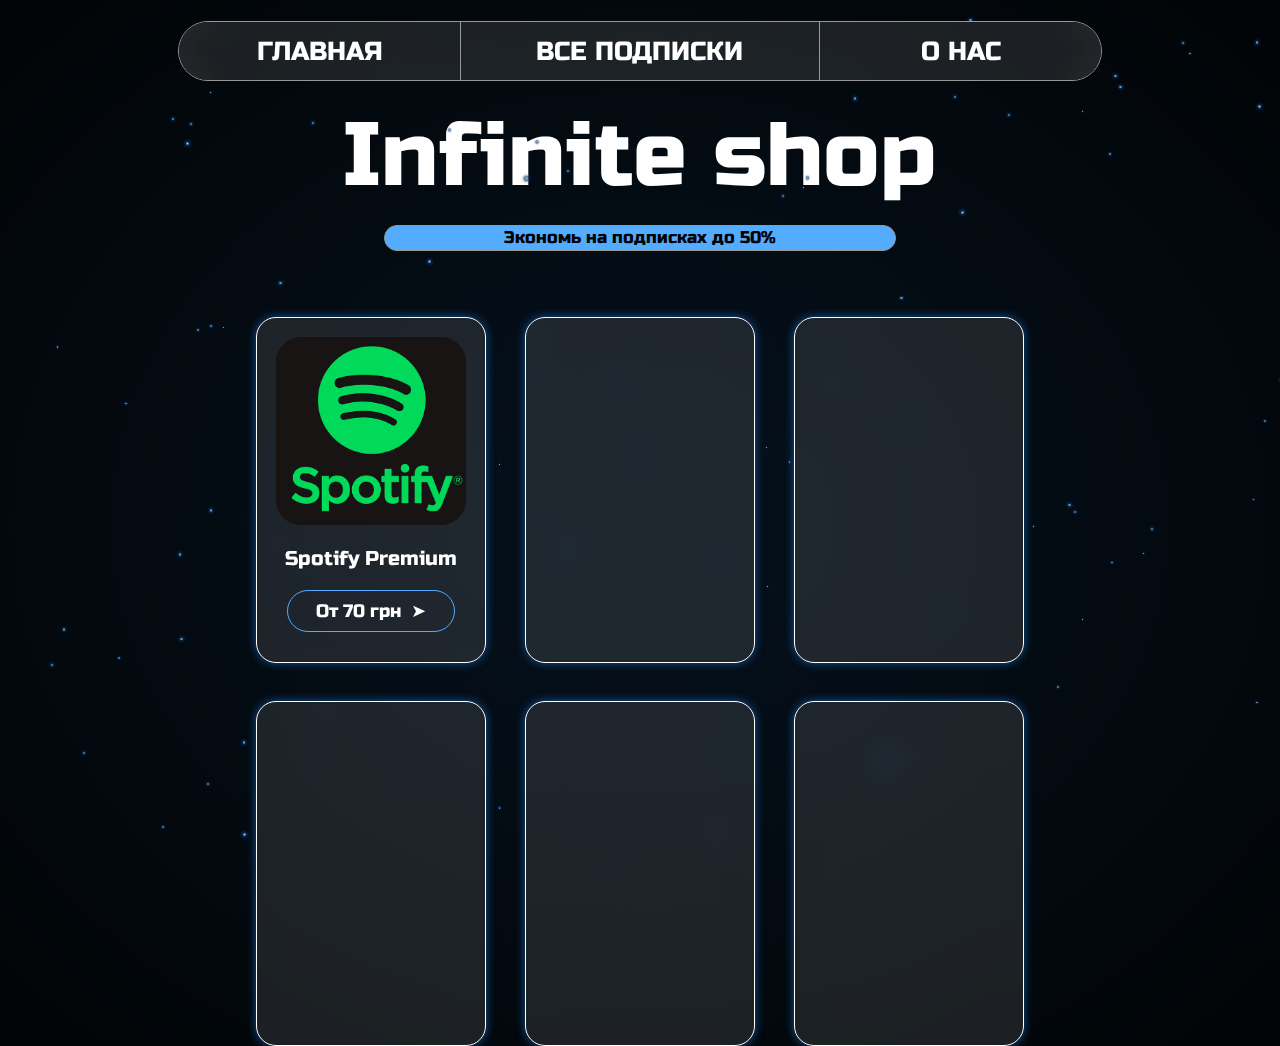
<file: index.html>
<!DOCTYPE html>
<html lang="ru">

<head>
	<meta charset="UTF-8">
	<meta http-equiv="X-UA-Compatible" content="IE=edge">
	<meta name="viewport" content="width=device-width, initial-scale=1.0">
	<link rel="stylesheet" href="./styles/reset.css">
	<link rel="stylesheet" href="./styles/background.css">
	<link rel="stylesheet" href="./styles/header.css">
	<link rel="stylesheet" href="./styles/main.css">
	<title>Infinite shop</title>
</head>

<body>
	<div id="root"></div>
	<header class="nav-bar">
		<ul class="nav-bar2">
			<li class="nav-background main-page">
				<a class="main-page-background" href="">ГЛАВНАЯ</a>
			</li>
			<li class="nav-background all-subscription">
				<a class="all-subscription-background">ВСЕ ПОДПИСКИ</a>
				<ul>
					<li><a href="./pages/spotify.html">SPOTIFY</a></li>
					<li><a href="#">MEGOGO</a></li>
					<li><a href="#">NETFLIX</a></li>
					<li><a href="#">YOUTUDE PREMIUM</a></li>
					<li><a href="#">TELEGRAM PREMIUM</a></li>
				</ul>
			</li>
			<li class="nav-background about-us">
				<a class="about-us-background" href="./pages/about-us.html">О НАС</a>
			</li>
		</ul>
	</header>

	<main>
		<div class="label-container">
			<div class="label">
				<h1>Infinite shop</h1>
			</div>
			<div class="text">
				<p>Экономь на подписках до 50%</p>
			</div>
		</div>
		<div class="product-container">
			<div class="product product-1">
				<img src="./images/spotify.png" alt="spotify">
				<p>Spotify Premium</p>
				<a href="./pages/spotify.html"><button>От 70 грн &nbsp;&#10148;</button></a>
			</div>
			<div class="product product-2"></div>
			<div class="product product-3"></div>
			<div class="product product-4"></div>
			<div class="product product-5"></div>
			<div class="product product-6"></div>
		</div>
	</main>




	<footer></footer>
	<script src="https://cdnjs.cloudflare.com/ajax/libs/jquery/3.3.1/jquery.min.js"></script>
	<script src="./scripts/background.js"></script>
</body>

</html>
</file>
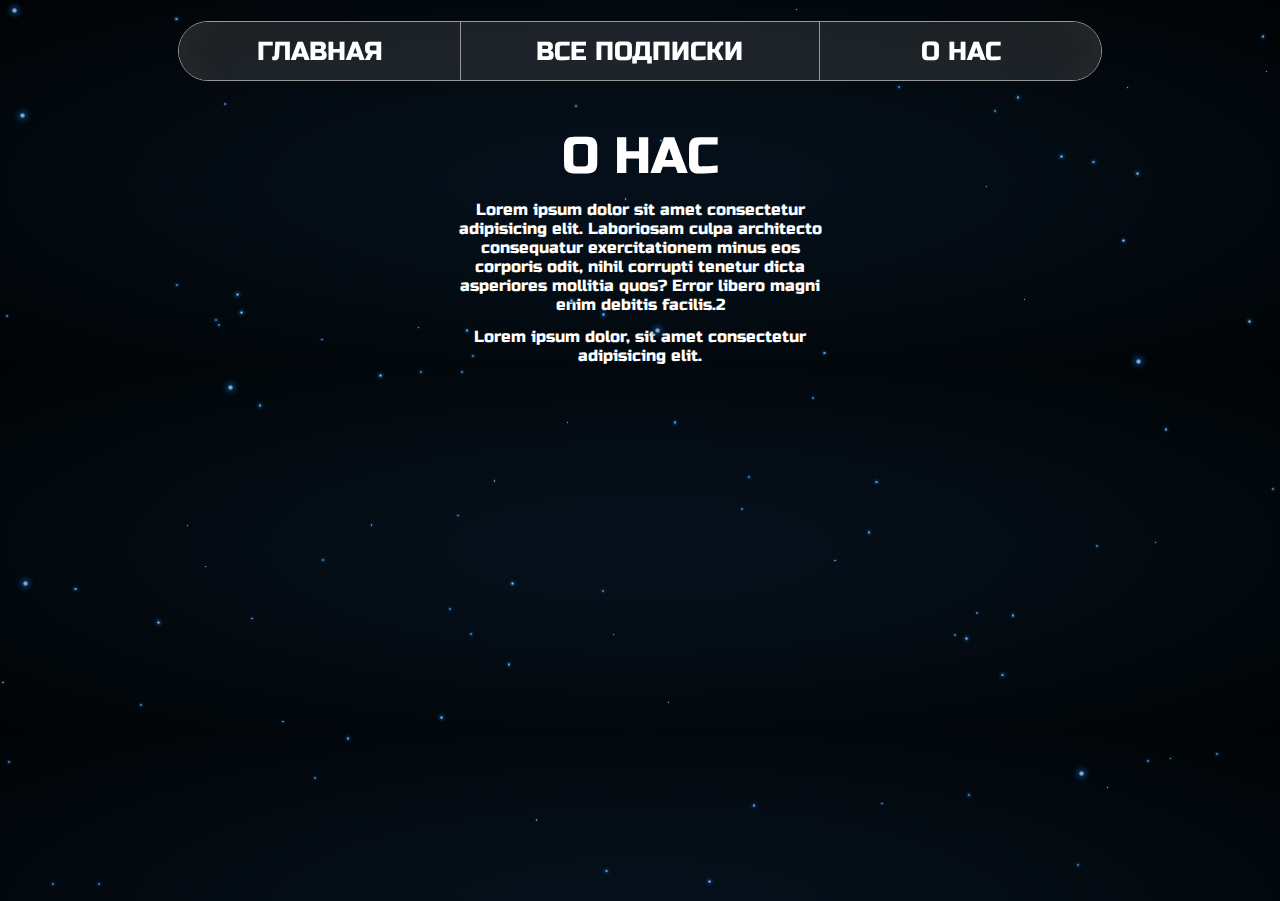
<file: pages/about-us.html>
<!DOCTYPE html>
<html lang="ru">

<head>
	<meta charset="UTF-8">
	<meta http-equiv="X-UA-Compatible" content="IE=edge">
	<meta name="viewport" content="width=device-width, initial-scale=1.0">
	<link rel="stylesheet" href="../styles/reset.css">
	<link rel="stylesheet" href="../styles/background.css">
	<link rel="stylesheet" href="../styles/header.css">
	<link rel="stylesheet" href="../styles/about-us.css">
	<title>Infinite shop</title>
</head>

<body>
	<div id="root"></div>
	<header class="nav-bar">
		<ul class="nav-bar2">
			<li class="nav-background main-page">
				<a class="main-page-background" href="../index.html">ГЛАВНАЯ</a>
			</li>
			<li class="nav-background all-subscription">
				<a class="all-subscription-background">ВСЕ ПОДПИСКИ</a>
				<ul>
					<li><a href="../pages/spotify.html">SPOTIFY</a></li>
					<li><a href="#">MEGOGO</a></li>
					<li><a href="#">NETFLIX</a></li>
					<li><a href="#">YOUTUDE PREMIUM</a></li>
					<li><a href="#">TELEGRAM PREMIUM</a></li>
				</ul>
			</li>
			<li class="nav-background about-us">
				<a class="about-us-background" href="">О НАС</a>
			</li>
		</ul>
	</header>

	<main class="content">
		<h2>О НАС</h2>
		<p>Lorem ipsum dolor sit amet consectetur adipisicing elit. Laboriosam culpa architecto consequatur exercitationem
			minus eos corporis odit, nihil corrupti tenetur dicta asperiores mollitia quos? Error libero magni enim debitis
			facilis.2</p>
		<p>Lorem ipsum dolor, sit amet consectetur adipisicing elit.</p>
	</main>




	<footer></footer>
	<script src="https://cdnjs.cloudflare.com/ajax/libs/jquery/3.3.1/jquery.min.js"></script>
	<script src="../scripts/background.js"></script>
</body>

</html>
</file>
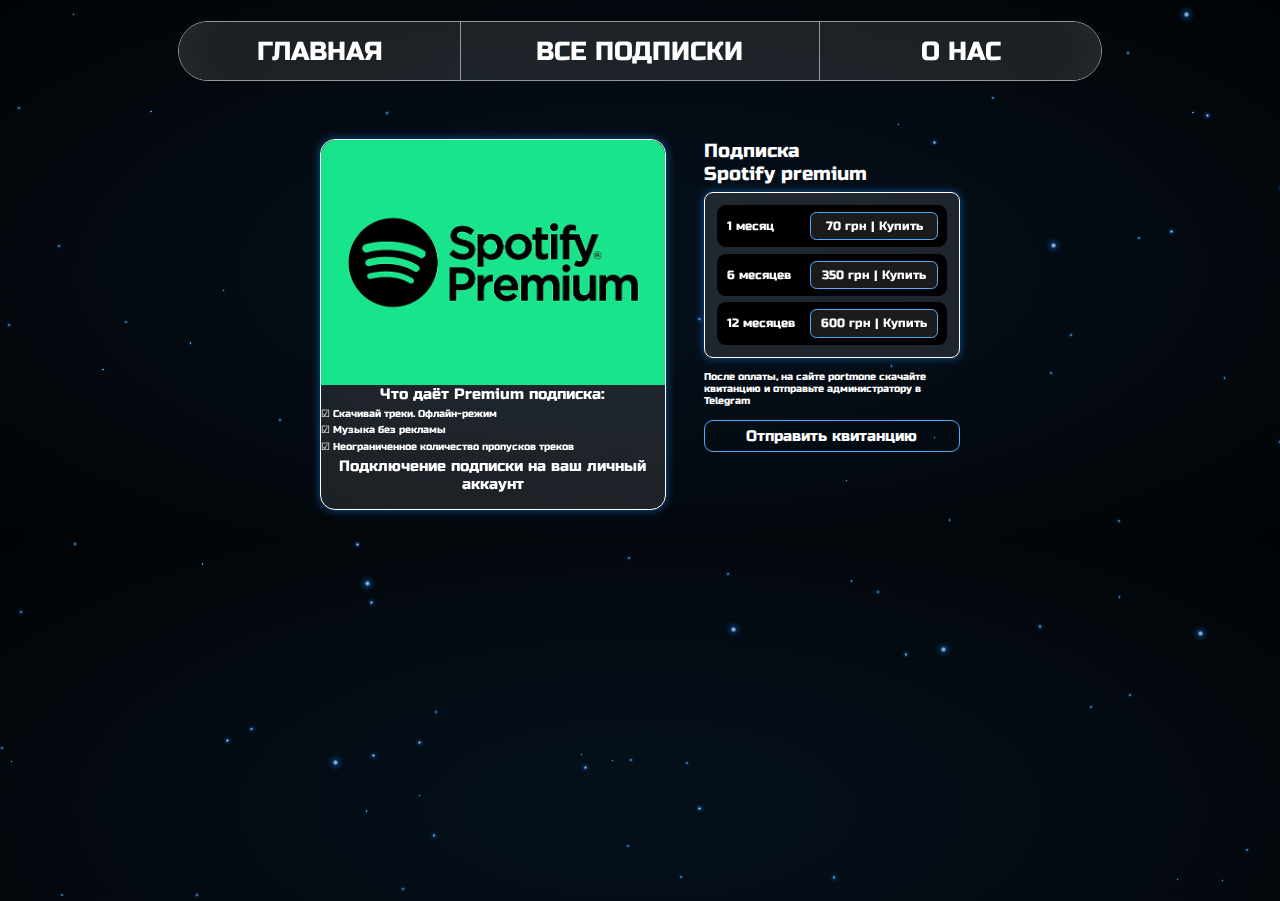
<file: pages/spotify.html>
<!DOCTYPE html>
<html lang="ru">

<head>
	<meta charset="UTF-8">
	<meta http-equiv="X-UA-Compatible" content="IE=edge">
	<meta name="viewport" content="width=device-width, initial-scale=1.0">
	<link rel="stylesheet" href="../styles/reset.css">
	<link rel="stylesheet" href="../styles/background.css">
	<link rel="stylesheet" href="../styles/header.css">
	<link rel="stylesheet" href="../styles/spotify.css">
	<title>Infinite shop</title>
</head>

<body>
	<div id="root"></div>
	<header class="nav-bar">
		<ul class="nav-bar2">
			<li class="nav-background main-page">
				<a class="main-page-background" href="../index.html">ГЛАВНАЯ</a>
			</li>
			<li class="nav-background all-subscription">
				<a class="all-subscription-background">ВСЕ ПОДПИСКИ</a>
				<ul>
					<li><a href="../pages/spotify.html">SPOTIFY</a></li>
					<li><a href="#">MEGOGO</a></li>
					<li><a href="#">NETFLIX</a></li>
					<li><a href="#">YOUTUDE PREMIUM</a></li>
					<li><a href="#">TELEGRAM PREMIUM</a></li>
				</ul>
			</li>
			<li class="nav-background about-us">
				<a class="about-us-background" href="../pages/about-us.html">О НАС</a>
			</li>
		</ul>
	</header>

	<main>
		<div class="product-container">
			<div class="item-left">
				<img class="item-img" src="../images/spotify_premium.webp" alt="">
				<div class="item-description">
					<h2>Что даёт Premium подписка:</h2>
					<p>&#9745 Скачивай треки. Офлайн-режим</p>
					<p>&#9745 Музыка без рекламы</p>
					<p>&#9745 Неограниченное количество пропусков треков</p>
					<h2>Подключение подписки на ваш личный аккаунт</h2>
				</div>
			</div>
			<div class="item-right">
				<div class="item-name">Подписка <br> Spotify premium</div>
				<div class="item-box">
					<div class="subscription-info info-1">
						<p>1 месяц</p><a href="https://prt.mn/hUsgPaFibl" target="_blank"><button type="submit">70 грн |
								Купить</button><img src="../images/QR_spotify70.png" alt="qr-code"></a>
					</div>
					<div class="subscription-info info-2">
						<p>6 месяцев</p><a href="#"><button type="submit">350 грн | Купить</button></a>
					</div>
					<div class="subscription-info info-3">
						<p>12 месяцев</p><a href="#"><button type="submit">600 грн | Купить</button></a>
					</div>
				</div>
				<div class="post-payment-info">
					<p>После оплаты, на сайте portmone скачайте квитанцию и отправьте администратору в Telegram

					</p>
				</div>
				<div class="post-payment-link"><a target="_blank" href="https://t.me/infinite_shop_administrator"><button
							type="submit">Отправить
							квитанцию</button></a></div>
			</div>
		</div>
	</main>

	<footer>

	</footer>
	<script src="https://cdnjs.cloudflare.com/ajax/libs/jquery/3.3.1/jquery.min.js"></script>
	<script src="../scripts/background.js"></script>
</body>

</html>
</file>
<file: styles/background.css>
body,
html {
	background: radial-gradient(ellipse at center, rgb(5, 15, 25) 19%, rgba(1, 4, 6, 1) 100%);
}

#root {
	position: absolute;
	width: 100%;
	height: 100vh;
	overflow: hidden;
	z-index: auto;
}

#root>div {
	position: absolute;
	background: radial-gradient(ellipse at center, rgba(177, 198, 219, 1) 2%, rgba(5, 63, 118, 1) 100%);
	border-radius: 100%;
	/* filter:blur(1px); */
	animation: shine infinite alternate;
}

@keyframes shine {
	0% {
		transform: scale(1);
		opacity: 1;
	}

	20% {
		transform: scale(.9);
		opacity: .8;
	}

	40% {
		transform: scale(1);
		opacity: .9;
	}

	40% {
		transform: scale(.2);
		opacity: .2;
	}

	60% {
		transform: scale(.2);
		opacity: .1;
	}

	80% {
		transform: scale(.5);
		opacity: .5;
	}

	100% {
		transform: scale(.9);
		opacity: .9;
	}
}
</file>
<file: styles/header.css>
@import url('https://fonts.googleapis.com/css2?family=Russo+One&display=swap');


.nav-bar {
	display: flex;
	margin: 0.1vmax auto;
	flex-flow: row nowrap;
	justify-content: space-evenly;
	align-items: flex-start;
}

.nav-bar2 {
	z-index: 2;
	display: flex;
	margin: 20px auto;
	flex-flow: row nowrap;
	justify-content: space-evenly;
	align-items: flex-start;
	border: 0.05vmax solid rgb(152, 152, 152);
	border-radius: 3vmax;
}

.main-page {
	height: 4.5vmax;
	width: 22vmax;
	backdrop-filter: blur(12px);
	background-color: rgba(158, 158, 158, 0.171);
	border-right: 0.05vmax solid #989898;
	border-bottom-left-radius: 3vmax;
	border-top-left-radius: 3vmax;
}

.all-subscription {
	height: 4.5vmax;
	width: 28vmax;
	backdrop-filter: blur(12px);
	background-color: rgba(158, 158, 158, 0.171);
}

.about-us {
	height: 4.5vmax;
	width: 22vmax;
	backdrop-filter: blur(12px);
	background-color: rgba(158, 158, 158, 0.171);
	border-left: 0.05vmax solid rgb(152, 152, 152);
	border-bottom-right-radius: 3vmax;
	border-top-right-radius: 3vmax;
}

.nav-bar2 a {
	font-family: 'Russo One', sans-serif;
	display: flex;
	align-items: center;
	justify-content: center;
	font-size: 2vmax;
	color: #fff;
	height: inherit;
	width: inherit;
}

.nav-background {
	transition: 0.3s;
}

.nav-background:hover {
	background-color: #ffffff4f;
}

.nav-bar li ul {
	z-index: 10;
	position: absolute;
	display: none;
	background-color: #494949;
	border-bottom-right-radius: 1vmax;
	border-bottom-left-radius: 1vmax;
}

.nav-bar li>ul li {
	z-index: 10;
	border: 0.05vmax solid rgb(152, 152, 152);
	transition: .2s;
	padding: .5vmax;
	width: 28vmax;
}

.nav-bar li>ul li:last-child {
	border-bottom-right-radius: 1vmax;
	border-bottom-left-radius: 1vmax;
}

.nav-bar li:hover>ul {
	z-index: 10;
	display: block;
}

.nav-background ul li:hover {
	z-index: 10;
	background-color: #797979;
}
</file>
<file: styles/main.css>
@import url('https://fonts.googleapis.com/css2?family=Russo+One&display=swap');

.label-container {
	display: flex;
	flex-flow: column nowrap;
	margin: auto;
}

.label {
	display: flex;
	align-items: center;
	justify-content: center;
	font-size: 7vmax;
	color: #fff;
	font-family: 'Russo One', sans-serif;

}

.text {
	z-index: 1;
	display: flex;
	align-items: center;
	justify-content: center;
	width: 40vmax;
	height: 2vmax;
	margin: 15px auto;
	background-color: #54acff;
	border: 0.05vmax solid #989898;
	border-radius: 22px;
	font-family: 'Russo One', sans-serif;
	font-size: 1.3vmax;
}

.product-container {
	display: grid;
	grid-template-columns: 18vmax 18vmax 18vmax;
	grid-template-rows: 27vmax 27vmax;
	gap: 3vmax;
	justify-content: center;
	margin-top: 4vmax;
}

.product {
	padding: .5vmax;
	border: 0.05vmax solid white;
	border-radius: 20px;
	backdrop-filter: blur(12px);
	background-color: rgba(158, 158, 158, 0.171);
	box-shadow: 0 0 10px #115293;
}

.product-1 img {
	border-radius: 3vmax;
	padding: 1vmax;
}

.product-1 p {
	color: #fff;
	text-align: center;
	font-family: 'Russo One', sans-serif;
	font-size: 1.6vmax;
	margin-top: .6vmax;
	margin-bottom: 1.5vmax;
}

.product-1 button {
	font-family: 'Russo One', sans-serif;
	font-size: 1.4vmax;
	color: #fff;
	border: 0.05vmax solid #54acff;
	border-radius: 3vmax;
	padding: .7vmax 2.2vmax;
	margin: auto;
	display: block;
	transition: .2s;
}

button:hover {
	box-shadow: 0 0 7px #ffeb36;
	border: 0.05vmax solid #ffeb36;
}
</file>
<file: styles/about-us.css>
@import url('https://fonts.googleapis.com/css2?family=Russo+One&display=swap');

.content {
	z-index: 1;
	color: #fff;
	margin: auto;
	text-align: center;
	width: 30vmax;
	font-family: 'Russo One', sans-serif;
}

.content h2 {
	margin-top: 2vmax;
	font-size: 4vmax;
	margin-bottom: 1vmax;
}

.content p:last-child {
	margin-top: 1vmax;
}
</file>
<file: styles/spotify.css>
@import url('https://fonts.googleapis.com/css2?family=Russo+One&display=swap');

.body {
	height: 100vh;
}

.product-container {
	/* z-index: 1; */
	margin-top: 3vmax;
	height: 400px;
	display: flex;
	flex-flow: row nowrap;
	justify-content: center;
	gap: 3vmax;
}

.item-left {
	z-index: 1;
	width: 27vmax;
	height: 29vmax;
	border: 0.05vmax solid white;
	border-radius: 20px;
	backdrop-filter: blur(12px);
	background-color: rgba(158, 158, 158, 0.171);
	box-shadow: 0 0 10px #115293;
	border-radius: 15px;
}

.item-left>img {
	border-top-left-radius: 15px;
	border-top-right-radius: 15px;
}

.item-description {
	color: white;
	font-family: 'Russo One', sans-serif;
}

.item-description>p {
	font-size: 0.8vmax;
	margin: 0.3vmax 0px;
}

.item-description>h2 {
	text-align: center;
	font-size: 1.2vmax;
}

.item-right {
	z-index: 1;
}

.item-name {
	font-family: 'Russo One', sans-serif;
	font-size: 1.5vmax;
	color: #fff;
	margin-bottom: .5vmax;
}

.item-box {
	display: flex;
	flex-direction: column;
	backdrop-filter: blur(12px);
	background-color: rgba(158, 158, 158, 0.171);
	border-radius: .7vmax;
	height: 13vmax;
	width: 20vmax;
	padding: 3px;
	gap: .5vmax;
	justify-content: center;
	align-items: center;
	border: 0.05vmax solid white;
	box-shadow: 0 0 10px #115293;
}

.subscription-info {
	display: flex;
	justify-content: space-between;
	align-items: center;
	background-color: rgb(0, 0, 0);
	border-radius: .7vmax;
	font-family: 'Russo One', sans-serif;
	font-size: .9vmax;
	color: #fff;
	height: 3.3vmax;
	width: 18vmax;
}

.subscription-info>p {
	margin-left: .8vmax;
}

.subscription-info>a {
	margin-right: .7vmax;
}


.subscription-info button {
	border: 0.05vmax solid #54acff;
	background-color: #1b1b1b;
	border-radius: .5vmax;
	padding: 4px;
	color: #fff;
	width: 10vmax;
	height: 2.2vmax;
	transition: .1s;
}

.info-1 a:hover img {
	opacity: 1;
}

.info-1 img {
	position: absolute;
	opacity: 0;
	transition: .5s;
	left: 22vmax;
	bottom: 3vmax;
	height: 13vmax;
	width: 13vmax;
	border: 0.15vmax solid #ffeb36;
	border-radius: .6vmax;
}

.subscription-info button:hover {
	background-color: rgba(158, 158, 158, 0.171);
	box-shadow: 0 0 3px #ffeb36;
	border: 0.05vmax solid #ffeb36;
}


.post-payment-info {
	max-width: 20vmax;
	margin: 1vmax auto;
	font-size: .8vmax;
	font-family: 'Russo One', sans-serif;
	color: #fff;
}

.post-payment-link button {
	border: 0.05vmax solid #54acff;
	border-radius: 9px;
	padding: 4px;
	width: 20vmax;
	height: 2.5vmax;
	font-family: 'Russo One', sans-serif;
	color: #fff;
	font-size: 1.2vmax;
	transition: .1s;
}

.post-payment-link button:hover {
	background-color: rgba(158, 158, 158, 0.171);
}
</file>
